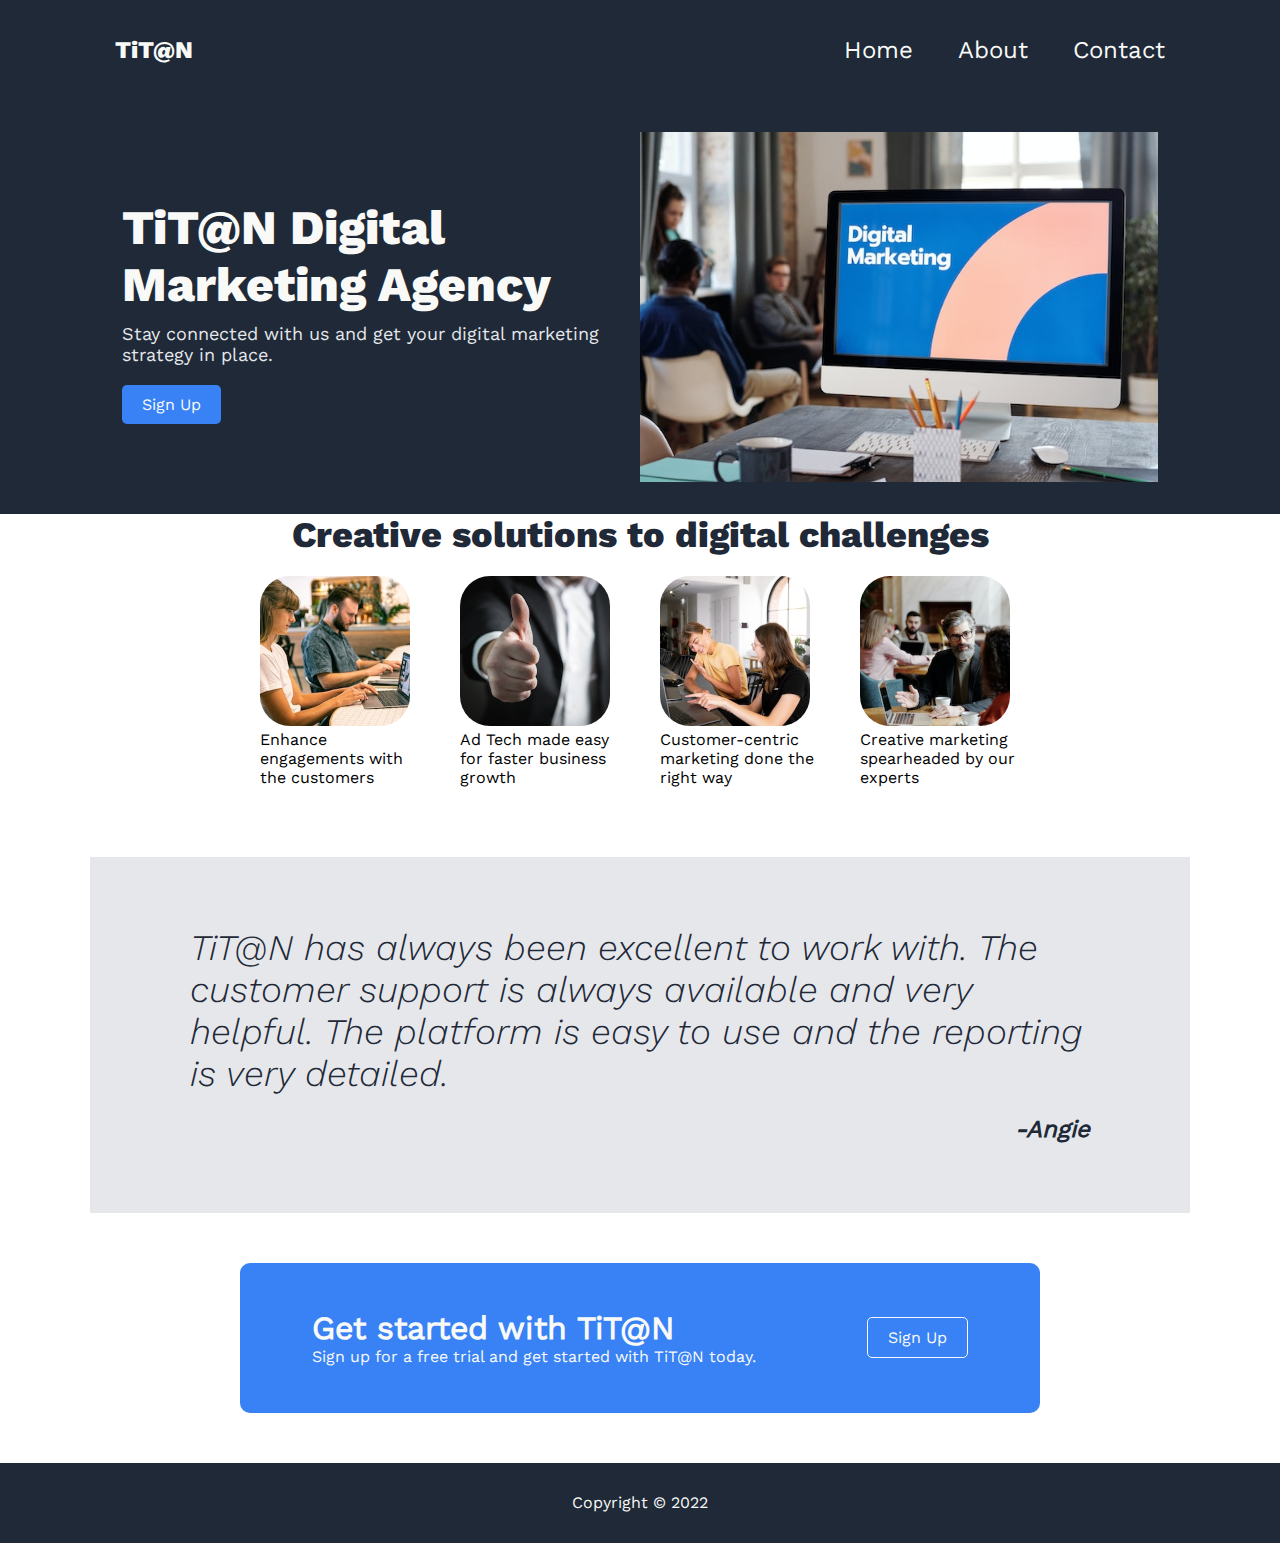
<file: index.html>
<!DOCTYPE html>
<html lang="en">

<head>
    <meta charset="UTF-8">
    <meta http-equiv="X-UA-Compatible" content="IE=edge">
    <meta name="viewport" content="width=device-width, initial-scale=1.0">
    <link rel="stylesheet" href="./css/style.css">
    <title>TiT@N - Home</title>
</head>

<body>
    <header class="navbar">
        <nav class="wrapper">
            <a class="logo">TiT@N</a>
            <menu>
                <li>
                    <a href="./index.html">Home</a>
                </li>
                <li>
                    <a href="./pages/about.html">About</a>
                </li>
                <li>
                    <a href="./pages/contact.html">Contact</a>
                </li>
            </menu>
        </nav>
    </header>
    <main>
        <section class="hero">
            <aside class="wrapper container">
                <div>
                    <h1>TiT@N Digital Marketing Agency</h1>
                    <p>Stay connected with us and get your digital marketing strategy in place.</p>
                    <a href="./pages/signup.html">Sign Up</a>
                </div>
                <figure class="hero-img">
                    <img src="./images/home/hero-img.jpg" alt="A computer on a brown wooden table.">
                </figure>
            </aside>
        </section>
        <section class="info-text wrapper">
            <h1>Creative solutions to digital challenges</h1>
            <div class="info-box">
                <figure class="box">
                    <img src="./images/home/info-box1.jpg" alt="Two persons using their laptop.">
                    <figcaption>Enhance engagements with the customers</figcaption>
                </figure>
                <figure class="box">
                    <img src="./images/home/info-box2.jpg" alt="Close up of a human hand.">
                    <figcaption>Ad Tech made easy for faster business growth</figcaption>
                </figure>
                <figure class="box">
                    <img src="./images/home/info-box3.jpg" alt="Two persons sitting in front of a  computer.">
                    <figcaption>Customer-centric marketing done the right way</figcaption>
                </figure>
                <figure class="box">
                    <img src="./images/home/info-box4.jpg" alt="People in an office doing business.">
                    <figcaption>Creative marketing spearheaded by our experts</figcaption>
                </figure>
            </div>
        </section>
        <section class="quote-box wrapper">
            <blockquote class="review">TiT@N has always been excellent to work with. The customer support
                is always available and very helpful. The platform is easy to use
                and the reporting is very detailed.
            </blockquote>
            <cite>-Angie</cite>
        </section>
        <section class="action wrapper">
            <div>
                <h1>Get started with TiT@N</h1>
                <p>Sign up for a free trial and get started with TiT@N today.</p>
            </div>
            <div>
                <a href="./pages/signup.html">Sign Up</a>
            </div>
        </section>
    </main>
    <footer>
        <p>Copyright © 2022</p>
    </footer>
</body>

</html>
</file>
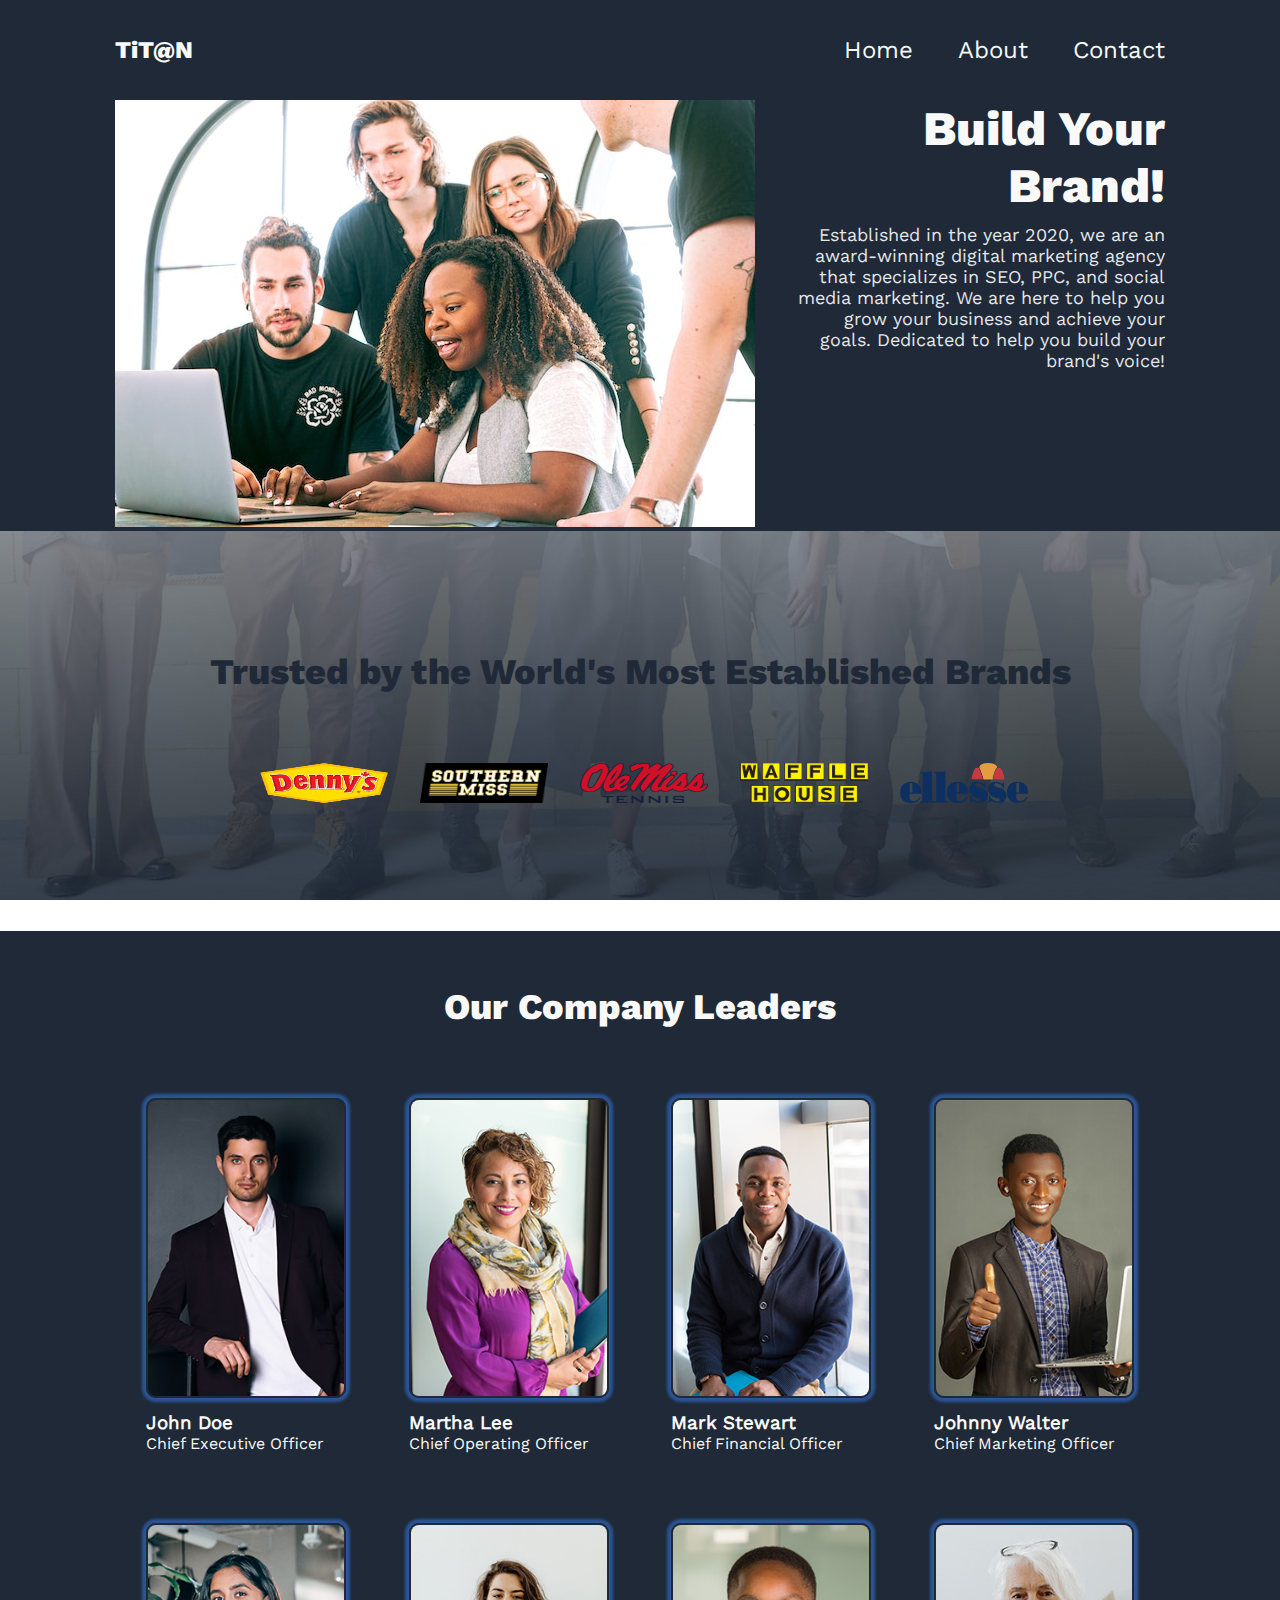
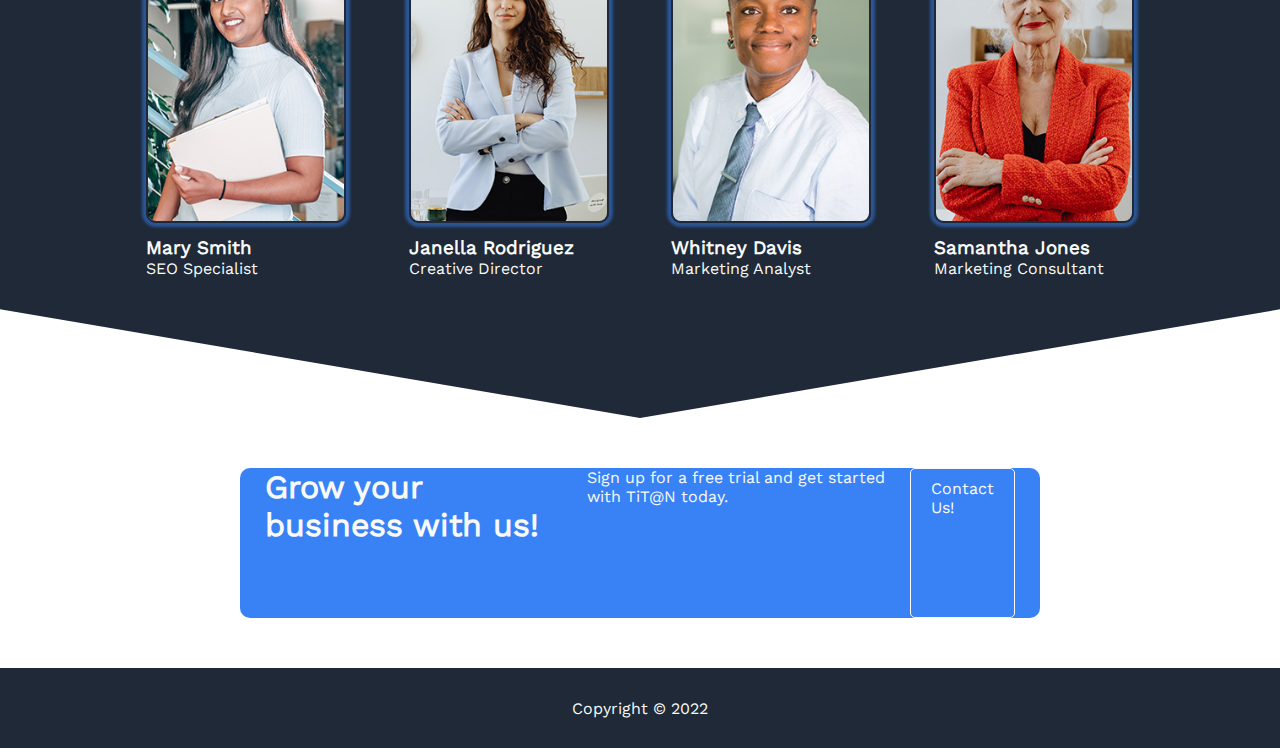
<file: pages/about.html>
<!DOCTYPE html>
<html lang="en">
<head>
    <meta charset="UTF-8">
    <meta http-equiv="X-UA-Compatible" content="IE=edge">
    <meta name="viewport" content="width=device-width, initial-scale=1.0">
    <link rel="stylesheet" href="../css/style.css">
    <title>TiT@N - About Page</title>
</head>
<body>
    <header class="navbar">
        <nav class="wrapper">
            <a class="logo">TiT@N</a>
            <menu>
                <li>
                    <a href="../index.html">Home</a>
                </li>
                <li>
                    <a href="./about.html">About</a>
                </li>
                <li>
                    <a href="./contact.html">Contact</a>
                </li>
            </menu>
        </nav>
    </header>
    <main>
        <section class="hero">
            <aside class="wrapper about">
                <div class="history">
                    <h1>Build Your Brand!</h1>
                    <p>Established in the year 2020, we are an award-winning digital marketing
                    agency that specializes in SEO, PPC, and social media marketing. We are here
                    to help you grow your business and achieve your goals. Dedicated
                    to help you build your brand's voice!</p>
                </div>
                <figure class="hero-img">
                    <img src="../images/about/hero-about-img.jpg" alt="A computer on a brown wooden table.">
                </figure>
            </aside>         
        </section>
        <section class="fixed-box">
            <div class="wrapper">
                <h1 class="company">Trusted by the World's Most Established Brands</h1>
                <div class="info-box">
                    <figure class="com-box">
                        <img src="../images/about/company-logo1.png" alt="Company Logo: Lennox Quantum Coil.">
                    </figure>
                    <figure class="com-box">
                        <img src="../images/about/company-logo2.png" alt="Company Logo: Columbia County.">
                    </figure>
                    <figure class="com-box">
                        <img src="../images/about/company-logo3.png" alt="Company Logo: Spring House.">
                    </figure>
                    <figure class="com-box">
                        <img src="../images/about/company-logo4.png" alt="Company Logo: Waffle House.">
                    </figure>
                    <figure class="com-box">
                        <img src="../images/about/company-logo5.png" alt="Company Logo: Ellesse.">
                    </figure>
                </div>
            </div>
        </section>
        <section class="leaders">
            <h1>Our Company Leaders</h1>
            <div class="leaders-pics wrapper">
                <div class="pic-box">
                    <figure>
                        <img src="../images/about/leaders-pic/leader1.jpg" alt="A portrait of a man with his hand in his pocket.">
                        <figcaption>
                            <h3>John Doe</h3>
                            <p>Chief Executive Officer</p>
                        </figcaption>
                    </figure>
                </div>
                <div class="pic-box">
                    <figure>
                        <img src="../images/about/leaders-pic/leader2.jpg" alt="A portrait of a businesswoman smiling and holding a book.">
                        <figcaption>
                            <h3>Martha Lee</h3>
                            <p>Chief Operating Officer</p>
                        </figcaption>
                    </figure>
                </div>
                <div class="pic-box">
                    <figure>
                        <img src="../images/about/leaders-pic/leader3.jpg" alt="A man wearing blue button up sweater.">
                        <figcaption>
                            <h3>Mark Stewart</h3>
                            <p>Chief Financial Officer</p>
                        </figcaption>
                    </figure>
                </div>
                <div class="pic-box">
                    <figure>
                        <img src="../images/about/leaders-pic/leader4.jpg" alt="A man in gray suit jacket holding a silver laptop.">
                        <figcaption>
                            <h3>Johnny Walter</h3>
                            <p>Chief Marketing Officer</p>
                        </figcaption>
                    </figure>
                </div>
                <div class="pic-box">
                    <figure>
                        <img src="../images/about/leaders-pic/leader5.jpg" alt="A female employee leaning on handrails.">
                        <figcaption>
                            <h3>Mary Smith</h3>
                            <p>SEO Specialist</p>
                        </figcaption>
                    </figure>
                </div>
                <div class="pic-box">
                    <figure>
                        <img src="../images/about/leaders-pic/leader6.jpg" alt="A woman in white blazer smiling with her arms crossed.">
                        <figcaption>
                            <h3>Janella Rodriguez</h3>
                            <p>Creative Director</p>
                        </figcaption>
                    </figure>
                </div>
                <div class="pic-box">
                    <figure>
                        <img src="../images/about/leaders-pic/leader7.jpg" alt="A woman wearing white polo long sleeved shirt.">
                        <figcaption>
                            <h3>Whitney Davis</h3>
                            <p>Marketing Analyst</p>
                        </figcaption>
                    </figure>
                </div>
                <div class="pic-box">
                    <figure>
                        <img src="../images/about/leaders-pic/leader8.jpg" alt="A woman in knitted blazer smiling with her arms crossed.">
                        <figcaption>
                            <h3>Samantha Jones</h3>
                            <p>Marketing Consultant</p>
                        </figcaption>
                    </figure>
                </div>
            </div>
        </section>
        <section class="action wrapper">
            <h1>Grow your business with us!</h1>
            <p>Sign up for a free trial and get started with TiT@N today.</p>
            <a href="../pages/contact.html">Contact Us!</a>
        </section>
    </main>
    <footer>
        <p>Copyright © 2022</p>
    </footer>
</body>
</html>
</file>
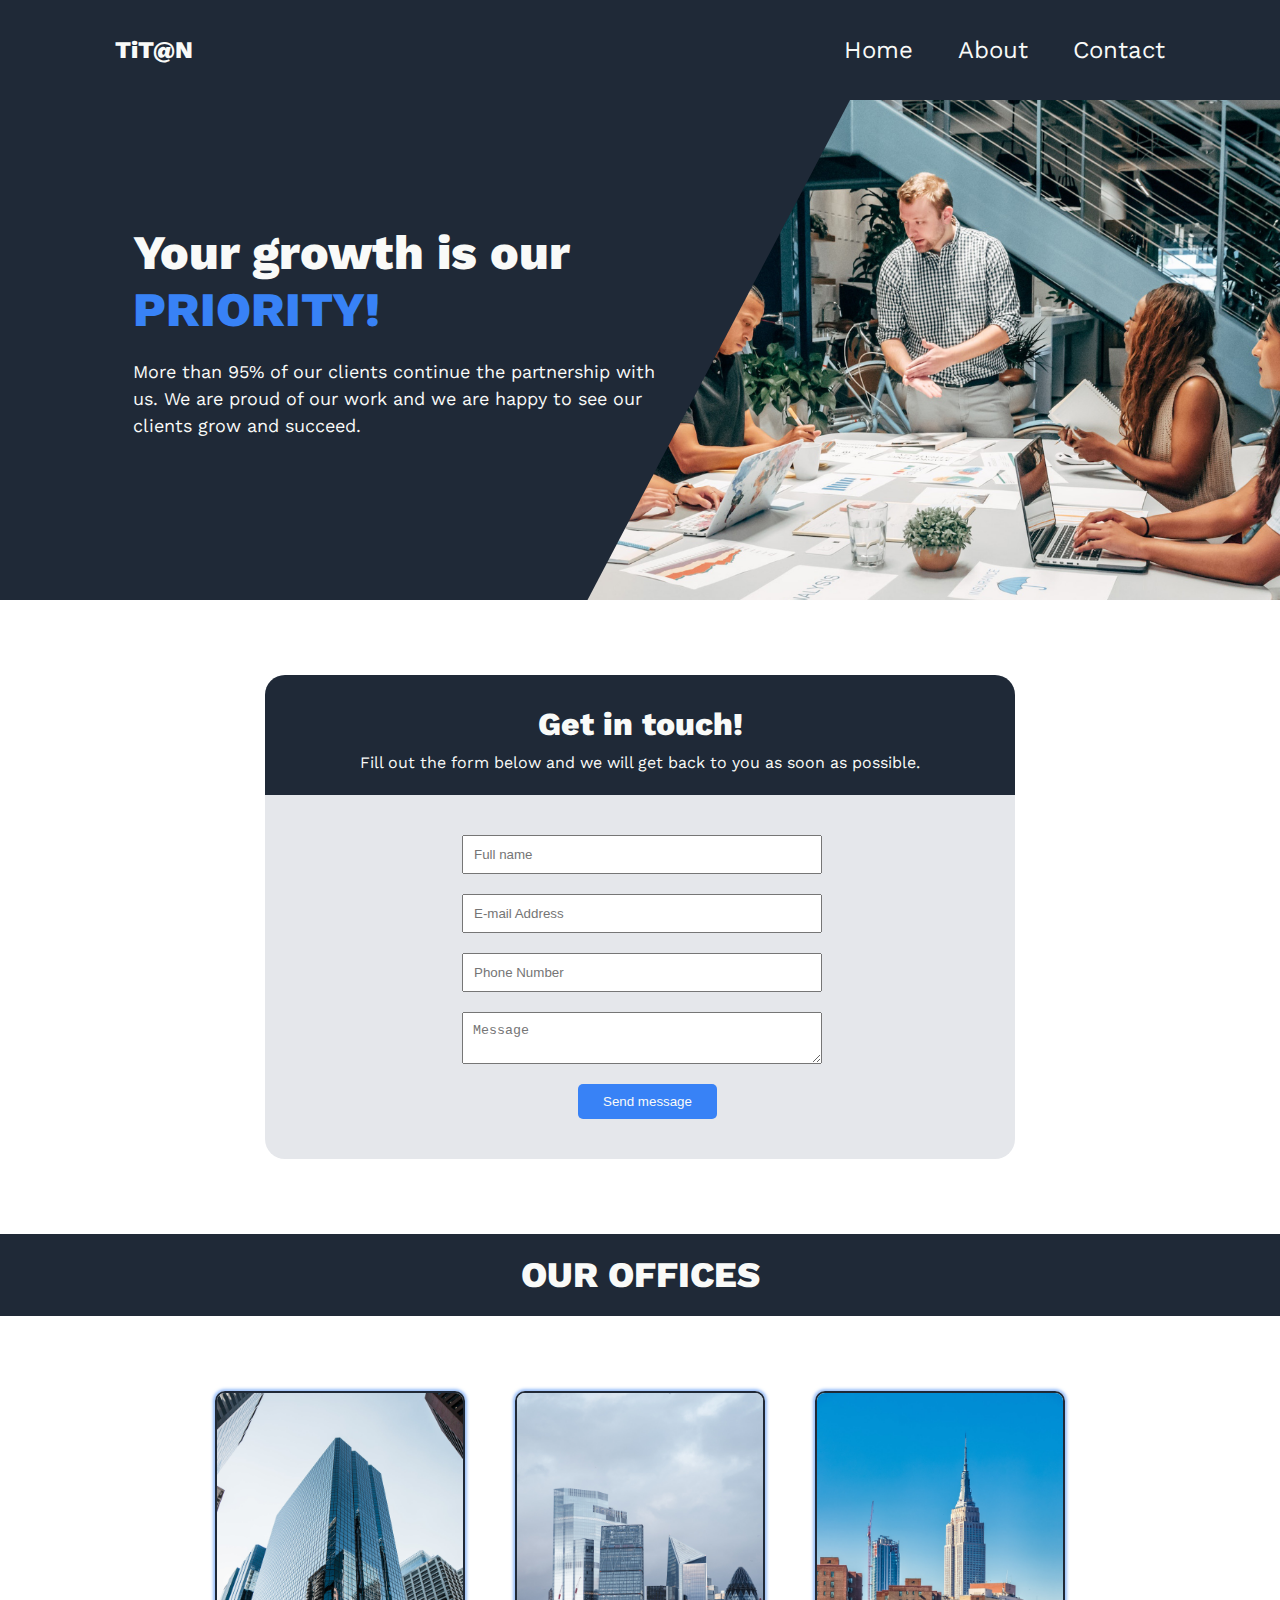
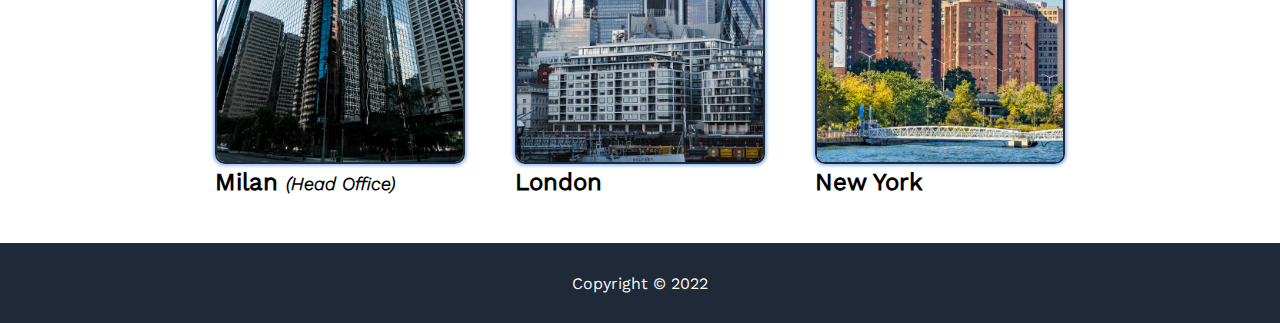
<file: pages/contact.html>
<!DOCTYPE html>
<html lang="en">
<head>
    <meta charset="UTF-8">
    <meta http-equiv="X-UA-Compatible" content="IE=edge">
    <meta name="viewport" content="width=device-width, initial-scale=1.0">
    <link rel="stylesheet" href="../css/style.css">
    <title>TiT@N - Contact Page</title>
</head>
<body>
    <header class="navbar">
        <nav class="wrapper">
            <a class="logo">TiT@N</a>
            <menu>
                <li>
                    <a href="../index.html">Home</a>
                </li>
                <li>
                    <a href="../pages/about.html">About</a>
                </li>
                <li>
                    <a href="../pages/contact.html">Contact</a>
                </li>
            </menu>
        </nav>
    </header>
    <main>
        <section class="hero-contact">
            <div class="wrapper contact">
                <figure class="contact-img">
                    <img src="../images/contact/contact-hero(wide).jpg" alt="A business meeting of people in the office.">
                </figure>
                <div class="contact-info">
                    <h1>Your growth is our <span class="priority">PRIORITY!</span></h1>
                    <p>More than 95% of our clients continue the partnership with us.
                    We are proud of our work and we are happy to see our clients
                    grow and succeed.
                    </p>
                </div>
            </div>
        </section>
        <section class="wrapper contact-form">
            <div class="contact-msg">
                <h1>Get in touch!</h1>
                <p>Fill out the form below and we will get back to you as soon as possible.</p>
            </div>
            <form class="actual-form" action="../pages/thanks.html">
                <input type="text" class="input-field" placeholder="Full name" required>
                <input type="email" class="input-field" placeholder="E-mail Address" required>
                <input type="number" class="input-field" placeholder="Phone Number" required>
                <textarea name="text" class="input-field input-msg" placeholder="Message" required></textarea>
                <button type="submit" value="submit" class="contact-btn">Send message</button>
            </form>
        </section>
        <section>
            <h1 class="offices-divider"> OUR OFFICES</h1>
            <div class="locations-img wrapper">
                <figure class="img-container">
                    <img src="../images/contact/office1.jpg" alt="Contemporary skyscraper in city under cloudless blue sky.">
                    <figcaption>
                        <h2>Milan <span class="head-office">(Head Office)</span></h2>
                    </figcaption>
                    <div class="overlay">
                        <p>123 Fake Street, Milan, Italy, 12345</p>
                    </div>
                </figure>
                <figure class="img-container">
                    <img src="../images/contact/office2.jpg" alt="Modern skyscrapers in London city.">
                    <figcaption>
                        <h2>London</h2>
                    </figcaption>
                    <div class="overlay">
                        <p>456 No Street, London, United Kingdom, AA00 0AA</p>
                    </div>
                </figure>
                <figure class="img-container">
                    <img src="../images/contact/office3.jpg" alt="Buildings in New York City.">
                    <figcaption>
                        <h2>New York</h2>
                    </figcaption>
                    <div class="overlay">
                        <p>789 Wow Street, New York, USA, 12345-6789</p>
                    </div>
                </figure>
            </div>
        </section>
    </main>
    <footer>
        <p>Copyright © 2022</p>
    </footer>
</body>
</html>
</file>
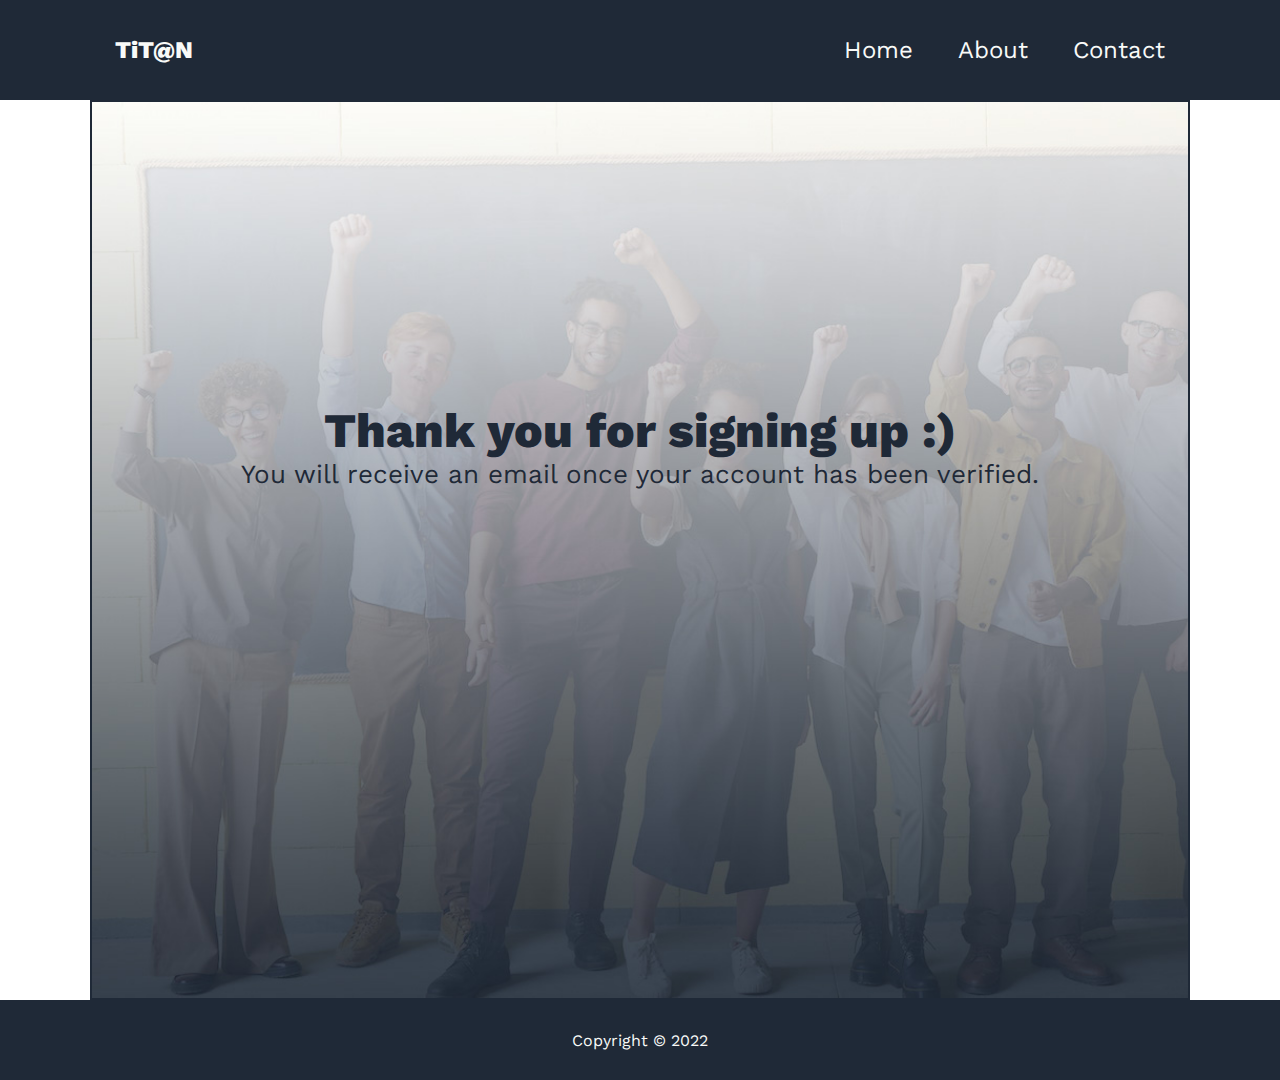
<file: pages/signup-thanks.html>
<!DOCTYPE html>
<html lang="en">
<head>
    <meta charset="UTF-8">
    <meta http-equiv="X-UA-Compatible" content="IE=edge">
    <meta name="viewport" content="width=device-width, initial-scale=1.0">
    <link rel="stylesheet" href="../css/style.css">
    <title>TiT@N - Thank You Page</title>
</head>
<body>
    <header class="navbar">
        <nav class="wrapper">
            <a class="logo">TiT@N</a>
            <menu>
                <li>
                    <a href="../index.html">Home</a>
                </li>
                <li>
                    <a href="./about.html">About</a>
                </li>
                <li>
                    <a href="./contact.html">Contact</a>
                </li>
            </menu>
        </nav>
    </header>
    <main class="thanks wrapper">
        <h1>Thank you for signing up :)</h1>
        <p>You will receive an email once your account has been verified.</p>
    </main>
    <footer>
        <p>Copyright © 2022</p>
    </footer>
</body>
</html>
</file>
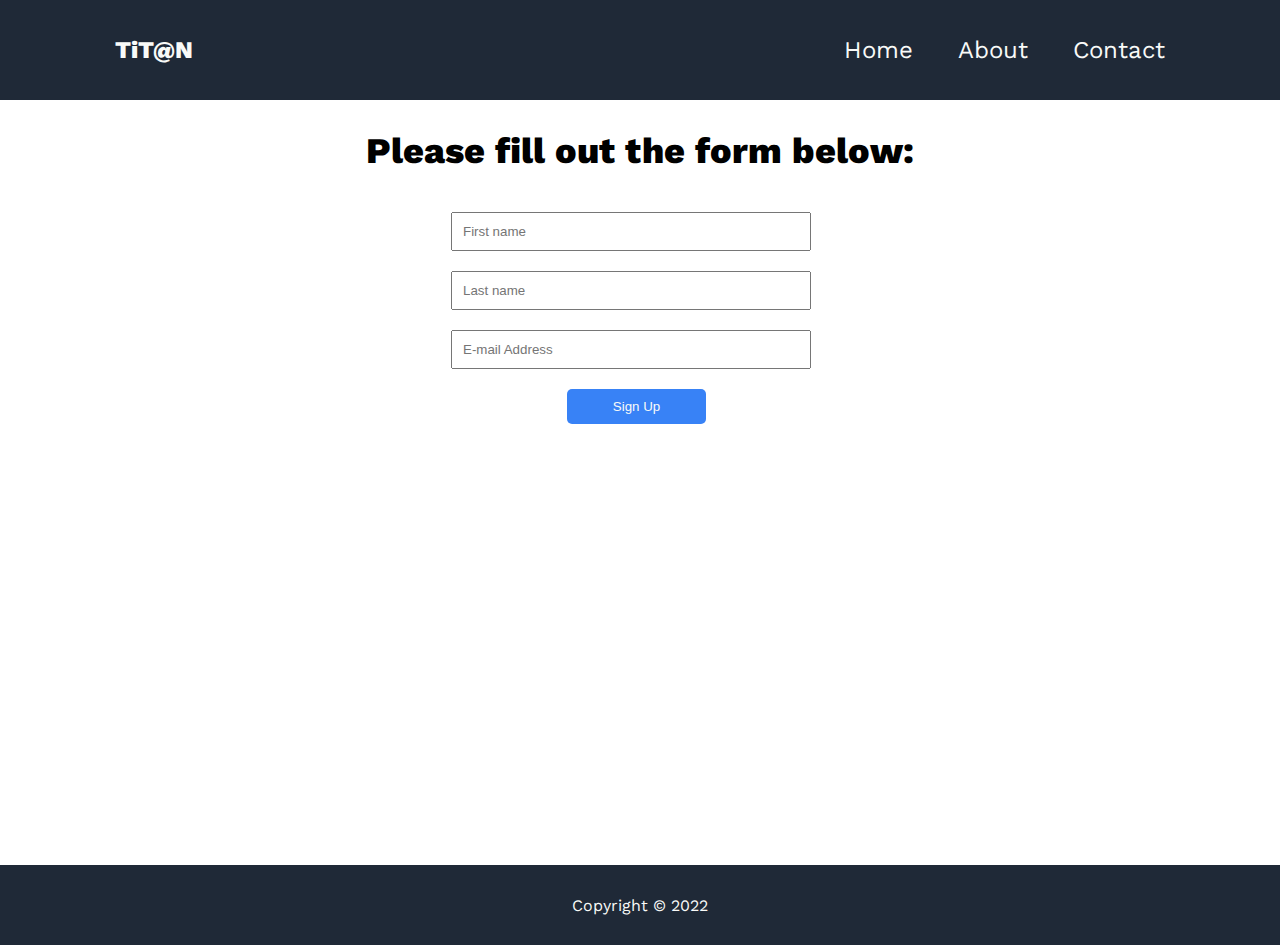
<file: pages/signup.html>
<!DOCTYPE html>
<html lang="en">
<head>
    <meta charset="UTF-8">
    <meta http-equiv="X-UA-Compatible" content="IE=edge">
    <meta name="viewport" content="width=device-width, initial-scale=1.0">
    <link rel="stylesheet" href="../css/style.css">
    <title>TiT@N - Sign Up Page</title>
</head>
<body>
    <header class="navbar">
        <nav class="wrapper">
            <a class="logo">TiT@N</a>
            <menu>
                <li>
                    <a href="../index.html">Home</a>
                </li>
                <li>
                    <a href="./about.html">About</a>
                </li>
                <li>
                    <a href="./contact.html">Contact</a>
                </li>
            </menu>
        </nav>
    </header>
    <main class="signup-body">
        <div class="signup">
            <h1>Please fill out the form below:</h1>
        </div>
        <div class="wrapper">
            <div class="contact-wrapper">
                <form class="actual-form sign" action="../pages/signup-thanks.html">
                    <input type="text" class="input-field" placeholder="First name" required>
                    <input type="text" class="input-field" placeholder="Last name" required>
                    <input type="email" class="input-field" placeholder="E-mail Address" required>
                    <button type="submit" value="submit" class="contact-btn">Sign Up</button>
                </form>
            </div>
        </div>       
    </main>
    <footer>
        <p>Copyright © 2022</p>
    </footer>
</body>
</html>
</file>
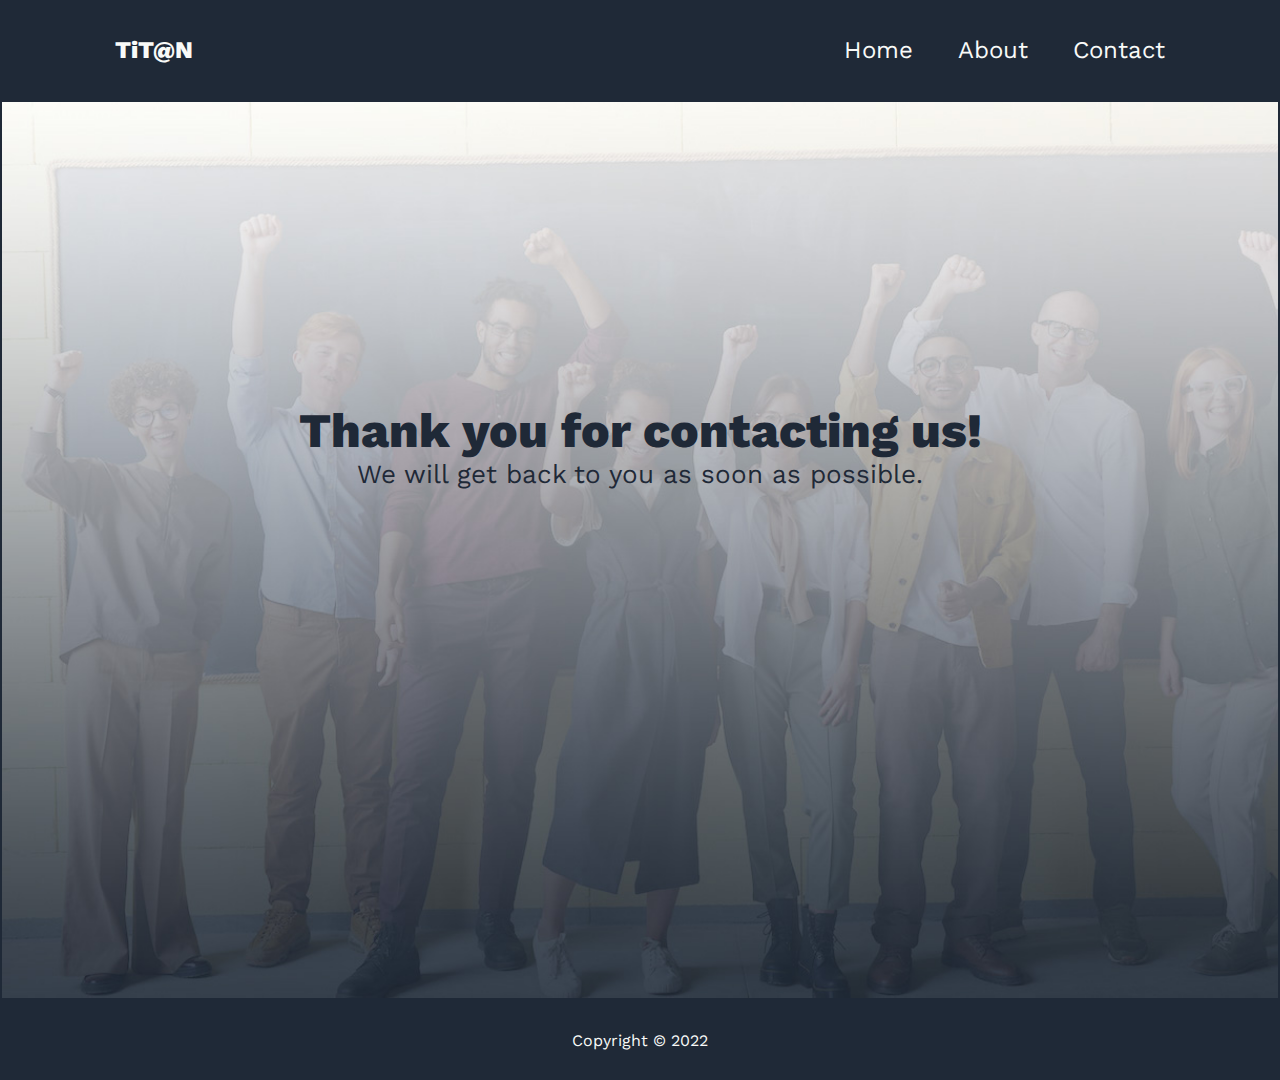
<file: pages/thanks.html>
<!DOCTYPE html>
<html lang="en">
<head>
    <meta charset="UTF-8">
    <meta http-equiv="X-UA-Compatible" content="IE=edge">
    <meta name="viewport" content="width=device-width, initial-scale=1.0">
    <link rel="stylesheet" href="../css/style.css">
    <title>TiT@N - Thank You Page</title>
</head>
<body>
    <header class="navbar">
        <nav class="wrapper">
            <a class="logo">TiT@N</a>
            <menu>
                <li>
                    <a href="../index.html">Home</a>
                </li>
                <li>
                    <a href="./about.html">About</a>
                </li>
                <li>
                    <a href="./contact.html">Contact</a>
                </li>
            </menu>
        </nav>
    </header>
    <main class="thanks">
        <h1>Thank you for contacting us!</h1>
        <p>We will get back to you as soon as possible.</p>
    </main>
    <footer>
        <p>Copyright © 2022</p>
    </footer>
</body>
</html>
</file>
<file: css/style.css>
@font-face {
    font-family: 'RobotoExtraBold';
    src: url(../Fonts/WorkSans-ExtraBold.ttf) format('truetype');
}

@font-face {
    font-family: 'RobotoLightItalic';
    src: url(../Fonts/WorkSans-LightItalic.ttf) format('truetype');
}

@font-face {
    font-family: 'RobotoRegular';
    src: url(../Fonts/WorkSans-Regular.ttf) format('truetype');
}

* {
    box-sizing: border-box;
    margin: 0;
    padding: 0;
}

body {
    background-color: #fff;
    font-family: 'RobotoRegular', sans-serif;
    font-size: 16px;
}

.navbar {
    background-color: #1F2937;
    height: 100px;
}

.wrapper {
    max-width: 1100px;
    margin: 0 auto;
    padding: 0 25px;
}

.navbar .wrapper {
    display: flex;
    justify-content: space-between;
    place-items: center;
    height: 100px;
}

header a {
    font-family: 'RobotoRegular', sans-serif;
    font-size: 24px;
    color: #F9FAF8;
    text-decoration: none;
}

.wrapper .logo {
    font-family: 'RobotoExtraBold', sans-serif;
    font-size: 24px;
}

header li {
    list-style: none;
    display: inline-block;
}

.navbar li a:hover {
    color: #3882F6;
}

.navbar menu li a {
    display: flex;
    color: #F9FAF8;
    margin-left: 40px;
}

footer {
    background-color: #1F2937;
    height: 80px;
    color: #F9FAF8;
    display: flex;
    align-items: center;
    justify-content: center;
}

footer a {
    color: #F9FAF8;
    text-decoration: none;
    position: absolute;
    right: 0;
    margin-right: 50px;
    border: 1px solid #F9FAF8;
    padding: 15px;
    border-radius: 200px;
}

.hero {
    background-color: #1F2937;
    min-height: 400px;
    /* padding: 80px; */
}

.hero h1 {
    font-family: 'RobotoExtraBold', sans-serif;
    font-size: 48px;
    color: #F9FAF8;
    margin-bottom: 10px;
}

.container {
    display: flex;
    flex-wrap: wrap;
    padding: 2rem;
}

.container> :nth-child(1) {
    width: 50%;
    align-self: center;
}

.container> :nth-child(2) {
    width: 50%;
}

.container> :nth-child(2)>img {
    width: 100%;
    height: 100%;
}

.hero p {
    font-family: 'RobotoRegular', sans-serif;
    font-size: 18px;
    color: #E5E7EB;
    margin-bottom: 30px;
}

.hero a {
    background-color: #3882F6;
    color: #f9faf8;
    border: none;
    padding: 10px 20px;
    border-radius: 5px;
    margin-top: 20px;
    text-decoration: none;
}

.hero a:hover {
    background-color: #1F2937;
    color: #f9faf8;
    box-shadow: 0px 0px 5px 1.5px rgba(249, 250, 248, 1);
}

.info-text h1 {
    font-family: 'RobotoExtraBold', sans-serif;
    font-size: 36px;
    color: #1F2937;
    text-align: center;
}

.info-box {
    display: flex;
    justify-content: center;
    margin-bottom: 50px;
    flex-wrap: wrap;
}

.info-box .box {
    width: 200px;
    text-align: left;
    padding: 20px;
    flex-wrap: wrap;
}

.box img {
    border-radius: 30px;
    width: 150px;
    height: 150px;
}

.quote-box {
    background: #E5E7EB;
    padding: 70px 100px;
    font-family: 'RobotoLightItalic', sans-serif;
    font-size: 36px;
    color: #1F2937;
}

.quote-box cite {
    font-family: 'RobotoRegular', sans-serif;
    font-weight: bold;
    font-size: 24px;
    color: #1F2937;
    display: block;
    text-align: right;
    margin-top: 20px;
}

.action {
    min-height: 150px;
    background-color: rgb(56, 130, 246);
    max-width: 800px;
    border-radius: 10px;
    color: #F9FAF8;
    margin: 50px auto;
    display: flex;
    justify-content: space-around;
    gap: 1rem;
}

.action>div {
    align-self: center;
}

.action a {
    padding: 10px 20px;
    border-radius: 5px;
    color: #F9FAF8;
    text-decoration: none;
    border: 1px solid #F9FAF8;
}

.action a:hover {
    background-color: #1f2937;
    border: 1.5px solid #f9faf8;
    box-shadow: 0px 0px 11px 1.5px rgba(31, 41, 55, 1);
}

.hero .about {
    display: flex;
    flex-direction: row-reverse;
    text-align: right;
}

.history {
    margin-left: 40px;
}

.com-box {
    width: 160px;
    justify-content: center;
    align-items: center;
}

.com-box img {
    width: 128px;
    height: 40px;
    margin: 20px;
}

.fixed-box {
    height: 400px;
    background-image: url("../images/thanks/hero-image.jpg");
    width: 100%;
    background-size: cover;
    background-position: center;
    background-repeat: no-repeat;
    background-attachment: fixed;
}

.fixed-box h1 {
    font-family: 'RobotoExtraBold', sans-serif;
    font-size: 36px;
    color: #1F2937;
    text-align: center;
    justify-content: center;
    padding: 120px 0 50px 0;
}

.leaders {
    background-color: #1F2937;
    padding: 55px 0 90px;
    color: #F9FAF8;
    clip-path: polygon(0% 0%, 100% 0, 100% 90%, 50% 100%, 0 90%);
}

.leaders h1 {
    font-family: 'RobotoExtraBold', sans-serif;
    font-size: 36px;
    text-align: center;
    margin-bottom: 50px;
}

.hero-contact {
    background-color: #1F2937;
}

.leaders-pics {
    display: flex;
    justify-content: space-around;
    flex-wrap: wrap;
}

.pic-box img {
    width: 200px;
    height: 300px;
    margin: 20px;
    background-size: cover;
    object-fit: cover;
    border-radius: 10px;
    border: 2px solid #1F2937;
    box-shadow: 0px 0px 3px 4px rgba(56, 130, 246, 0.5);
}

.pic-box figcaption {
    margin: -10px 0px 50px 20px;
}

.contact {
    position: relative;
    background-color: #1F2937;
    max-width: 1100px;
}

.contact-img {
    right: 0;
}

.contact img {
    width: 820px;
    height: 500px;
    object-fit: cover;
    position: absolute;
    margin-left: 390px;
}

.contact-info {
    background-color: #1F2937;
    color: #F9FAF8;
    clip-path: polygon(0 0, 70% 0, 45% 100%, 0% 100%);
    padding: 124px 0 100px 18px;
    height: 500px;
}

.hero-contact h1 {
    font-family: 'RobotoExtraBold', sans-serif;
    margin-bottom: 20px;
    font-size: 48px;
    width: 600px;
}

.hero-contact p {
    font-family: 'RobotoRegular', sans-serif;
    font-size: 18px;
    width: 550px;
    line-height: 1.5;
}

.priority {
    color: #3882F6;
}

.contact-form {
    background-color: #E5E7EB;
    border-radius: 20px;
    width: 750px;
    padding: 0px;
    margin-top: 75px;
    margin-bottom: 75px;
}

.contact-msg {
    background-color: #1F2937;
    text-align: center;
    height: 120px;
    font-family: 'RobotoExtraBold', sans-serif;
    padding: 30px;
    border-radius: 20px 20px 0px 0px;
    color: #F9FAF8;
    width: 750px;
}

.contact-msg p {
    font-family: 'RobotoRegular', sans-serif;
    padding: 10px;
}

.actual-form {
    flex-wrap: nowrap;
    padding: 20px;
    max-width: 500px;
    margin: 0 127px;
}

.input-field {
    display: block;
    justify-content: space-between;
    flex-wrap: nowrap;
    margin: 20px 0px 20px 50px;
    padding: 10px;
    width: 360px;
}

.contact-btn {
    display: flex;
    justify-content: center;
    align-items: center;
    margin: 20px 0px 20px 166px;
    width: 139px;
    background-color: #3882F6;
    color: #f9faf8;
    border: none;
    padding: 10px 20px;
    border-radius: 5px;
    margin-top: 20px;
}

.contact-btn:hover {
    background-color: #1F2937;
    color: #3882F6;
    border: 2px solid #3882F6;
    box-shadow: 0px 0px 5px 1.5px rgba(249, 250, 248, 1);
}

.offices-divider {
    background-color: #1F2937;
    width: 100%;
    font-family: 'RobotoExtraBold', sans-serif;
    font-size: 36px;
    color: #F9FAF8;
    text-align: center;
    padding: 20px;
}

.locations-img {
    display: flex;
    justify-content: space-around;
    flex-direction: row;
    /* margin: 50px 0px 50px 200px; */
    max-width: 950px;
    margin-top: 75px;
    margin-bottom: 75px;
}

.locations-img img {
    width: 250px;
    background-size: cover;
    object-fit: cover;
    border-radius: 10px;
    border: 2px solid #1F2937;
    box-shadow: 0px 0px 3px 2px rgba(56, 130, 246, 0.5);
}

.head-office {
    font-family: 'RobotoLightItalic', sans-serif;
    font-size: 18px;
}

.img-container {
    position: relative;
}

.img-container figcaption {
    position: absolute;
}

.overlay {
    position: absolute;
    bottom: 0;
    left: 0;
    right: 0;
    background-color: rgb(31, 41, 55, 0.8);
    overflow: hidden;
    width: 100%;
    height: 0;
    transition: .5s ease;
    border-radius: 10px;
    display: grid;
    place-items: center;
}

.img-container:hover .overlay {
    height: 100%;
}

.overlay p {
    text-align: center;
    color: #F9FAF8;
    font-size: 1.5vw;
    width: 70%
}

.thanks {
    background-image: url("../images/thanks/hero-image.jpg");
    background-repeat: no-repeat;
    background-size: cover;
    height: 100vh;
    font-family: 'RobotoExtraBold', sans-serif;
    color: #1F2937;
    text-align: center;
    place-items: center;
    border: 2px solid #1F2937;
}

.thanks h1 {
    font-family: 'RobotoExtraBold', sans-serif;
    font-size: 48px;
    padding-top: 300px;
}

.thanks p {
    font-family: 'RobotoRegular', sans-serif;
    font-size: 26px;
}

.signup h1 {
    font-family: 'RobotoExtraBold', sans-serif;
    font-size: 36px;
    padding-top: 30px;
    text-align: center;
}

.contact-wrapper .sign {
    margin: 0 266px;
}

.signup-body {
    height: 85vh;
}

@media (max-width: 768px) {
    .container {
        display: flex;
        flex-direction: column;
    }

    .container> :nth-child(1) {
        width: 100%;
        text-align: center;
    }

    .container> :nth-child(2) {
        width: 100%;
        margin-top: 2rem;
    }

    .action {
        display: flex;
        flex-direction: column;
        align-items: center;
        justify-content: center;
        margin: 50px 25px;
        padding: 50px 0;
        gap: 3rem;
    }

    .action>div {
        text-align: center;
    }
}
</file>
